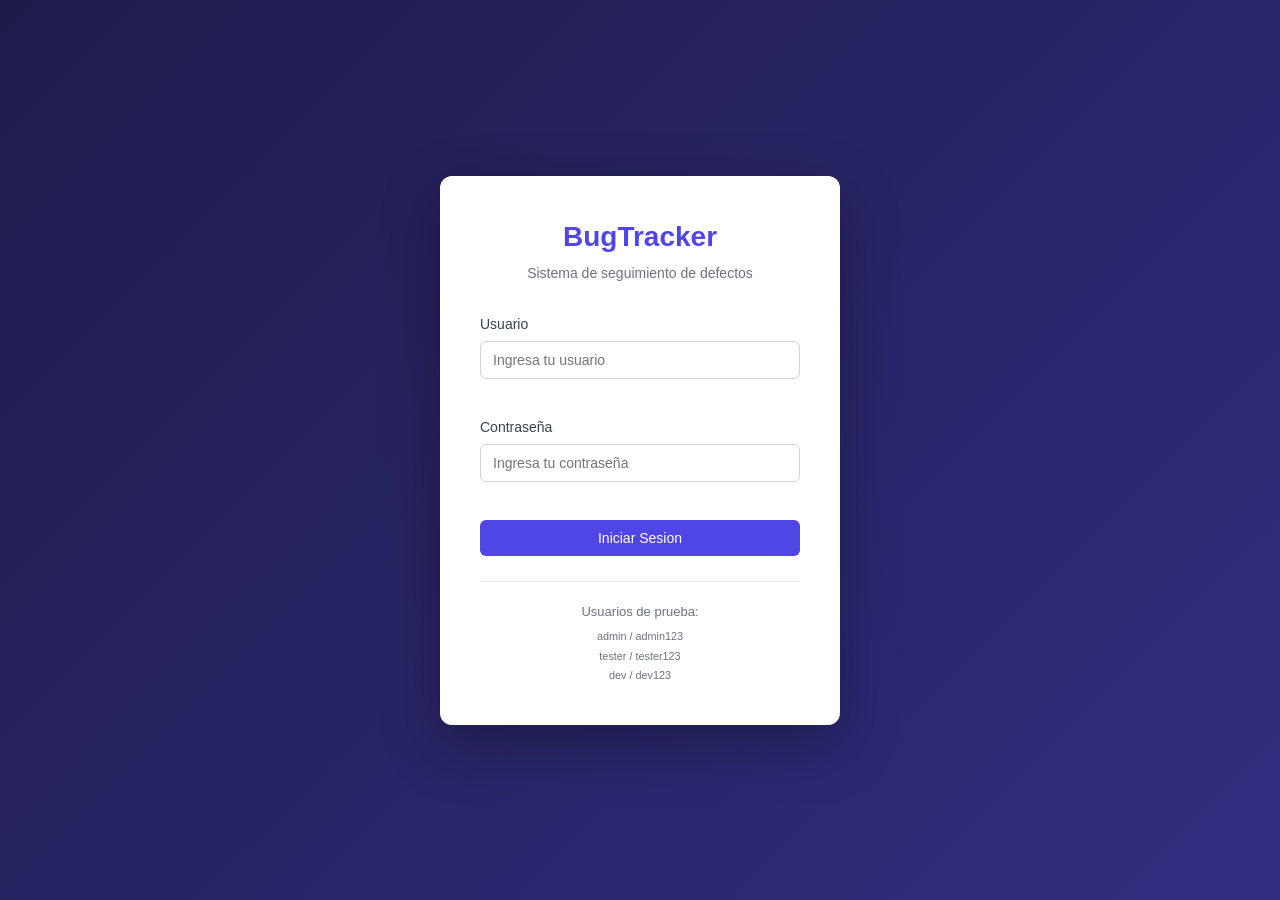
<file: index.html>
<!DOCTYPE html>
<html lang="es">
<head>
    <meta charset="UTF-8">
    <meta name="viewport" content="width=device-width, initial-scale=1.0">
    <title>BugTracker - Login</title>
    <link rel="stylesheet" href="css/styles.css">
</head>
<body>
    <div class="login-container">
        <div class="login-box">
            <h1>BugTracker</h1>
            <p class="login-subtitle">Sistema de seguimiento de defectos</p>

            <form id="login-form">
                <div class="form-group">
                    <label for="username">Usuario</label>
                    <input type="text" id="username" name="username" placeholder="Ingresa tu usuario" autocomplete="off">
                    <span class="field-error" id="username-error"></span>
                </div>
                <div class="form-group">
                    <label for="password">Contraseña</label>
                    <input type="password" id="password" name="password" placeholder="Ingresa tu contraseña">
                    <span class="field-error" id="password-error"></span>
                </div>
                <div class="error-message" id="login-error"></div>
                <button type="submit" id="login-btn" class="btn btn-primary btn-block">Iniciar Sesion</button>
            </form>

            <div class="login-help">
                <p>Usuarios de prueba:</p>
                <small>admin / admin123</small><br>
                <small>tester / tester123</small><br>
                <small>dev / dev123</small>
            </div>
        </div>
    </div>

    <script src="js/auth.js"></script>
</body>
</html>
</file>
<file: css/styles.css>
* {
    margin: 0;
    padding: 0;
    box-sizing: border-box;
}

body {
    font-family: -apple-system, BlinkMacSystemFont, 'Segoe UI', Roboto, sans-serif;
    background: #f0f2f5;
    color: #333;
    line-height: 1.5;
}

/* ===== BOTONES ===== */
.btn {
    padding: 10px 20px;
    border: none;
    border-radius: 6px;
    font-size: 14px;
    cursor: pointer;
    transition: all 0.2s;
    font-weight: 500;
}
.btn-primary {
    background: #4f46e5;
    color: white;
}
.btn-primary:hover { background: #4338ca; }
.btn-danger {
    background: #dc2626;
    color: white;
}
.btn-danger:hover { background: #b91c1c; }
.btn-outline {
    background: transparent;
    border: 1px solid #d1d5db;
    color: #374151;
}
.btn-outline:hover { background: #f3f4f6; }
.btn-block { width: 100%; }
.btn-sm {
    padding: 6px 14px;
    font-size: 13px;
}
.btn:disabled {
    opacity: 0.6;
    cursor: not-allowed;
}

/* ===== LOGIN ===== */
.login-container {
    min-height: 100vh;
    display: flex;
    align-items: center;
    justify-content: center;
    background: linear-gradient(135deg, #1e1b4b, #312e81);
}
.login-box {
    background: white;
    padding: 40px;
    border-radius: 12px;
    width: 400px;
    max-width: 90%;
    box-shadow: 0 20px 60px rgba(0,0,0,0.3);
}
.login-box h1 {
    text-align: center;
    color: #4f46e5;
    font-size: 28px;
    margin-bottom: 5px;
}
.login-subtitle {
    text-align: center;
    color: #6b7280;
    margin-bottom: 30px;
    font-size: 14px;
}
.form-group {
    margin-bottom: 18px;
}
.form-group label {
    display: block;
    margin-bottom: 6px;
    font-weight: 500;
    font-size: 14px;
    color: #374151;
}
.form-group input,
.form-group textarea,
.form-group select {
    width: 100%;
    padding: 10px 12px;
    border: 1px solid #d1d5db;
    border-radius: 6px;
    font-size: 14px;
    transition: border-color 0.2s;
    font-family: inherit;
}
.form-group input:focus,
.form-group textarea:focus,
.form-group select:focus {
    outline: none;
    border-color: #4f46e5;
    box-shadow: 0 0 0 3px rgba(79,70,229,0.1);
}
.form-group input.input-error {
    border-color: #dc2626;
}
.field-error {
    color: #dc2626;
    font-size: 12px;
    margin-top: 4px;
    display: block;
    min-height: 16px;
}
.error-message {
    background: #fef2f2;
    color: #dc2626;
    padding: 10px;
    border-radius: 6px;
    font-size: 13px;
    margin-bottom: 15px;
    display: none;
    border: 1px solid #fecaca;
}
.error-message.show { display: block; }
.login-help {
    margin-top: 25px;
    padding-top: 20px;
    border-top: 1px solid #e5e7eb;
    text-align: center;
    color: #6b7280;
    font-size: 13px;
}
.login-help p { margin-bottom: 5px; font-weight: 500; }

/* ===== NAVBAR ===== */
.navbar {
    background: white;
    padding: 12px 30px;
    display: flex;
    justify-content: space-between;
    align-items: center;
    border-bottom: 1px solid #e5e7eb;
    position: sticky;
    top: 0;
    z-index: 50;
}
.navbar-brand {
    color: #4f46e5;
    font-size: 20px;
}
.navbar-right {
    display: flex;
    align-items: center;
    gap: 15px;
}
.user-info {
    color: #6b7280;
    font-size: 14px;
}

/* ===== STATS ===== */
.main-content {
    max-width: 1200px;
    margin: 0 auto;
    padding: 25px;
}
.stats-row {
    display: grid;
    grid-template-columns: repeat(4, 1fr);
    gap: 16px;
    margin-bottom: 25px;
}
.stat-card {
    background: white;
    padding: 20px;
    border-radius: 10px;
    text-align: center;
    border: 1px solid #e5e7eb;
}
.stat-number {
    display: block;
    font-size: 32px;
    font-weight: 700;
    color: #1f2937;
}
.stat-label {
    color: #6b7280;
    font-size: 13px;
    margin-top: 4px;
}
.stat-open { border-left: 4px solid #f59e0b; }
.stat-progress { border-left: 4px solid #3b82f6; }
.stat-closed { border-left: 4px solid #10b981; }

/* ===== TOOLBAR ===== */
.toolbar {
    display: flex;
    justify-content: space-between;
    align-items: center;
    margin-bottom: 20px;
    flex-wrap: wrap;
    gap: 12px;
}
.toolbar-left {
    display: flex;
    gap: 12px;
    align-items: center;
}
.toolbar-right {
    display: flex;
    gap: 10px;
}
.search-box input {
    padding: 9px 14px;
    border: 1px solid #d1d5db;
    border-radius: 6px;
    font-size: 14px;
    width: 220px;
}
.search-box input:focus {
    outline: none;
    border-color: #4f46e5;
}
.select-filter {
    padding: 9px 12px;
    border: 1px solid #d1d5db;
    border-radius: 6px;
    font-size: 13px;
    background: white;
    cursor: pointer;
}

/* ===== TABLE ===== */
.table-container {
    background: white;
    border-radius: 10px;
    border: 1px solid #e5e7eb;
    overflow: hidden;
}
.bug-table {
    width: 100%;
    border-collapse: collapse;
}
.bug-table th {
    background: #f9fafb;
    padding: 12px 16px;
    text-align: left;
    font-size: 12px;
    font-weight: 600;
    color: #6b7280;
    text-transform: uppercase;
    letter-spacing: 0.5px;
    border-bottom: 1px solid #e5e7eb;
}
.bug-table td {
    padding: 14px 16px;
    border-bottom: 1px solid #f3f4f6;
    font-size: 14px;
}
.bug-table tr:hover { background: #f9fafb; }
.bug-table tr:last-child td { border-bottom: none; }
.sortable { cursor: pointer; }
.sortable:hover { color: #4f46e5; }

/* badges */
.badge {
    padding: 4px 10px;
    border-radius: 20px;
    font-size: 12px;
    font-weight: 500;
}
.badge-alta { background: #fef2f2; color: #dc2626; }
.badge-media { background: #fffbeb; color: #d97706; }
.badge-baja { background: #f0fdf4; color: #16a34a; }
.badge-abierto { background: #fef3c7; color: #92400e; }
.badge-en-progreso { background: #dbeafe; color: #1d4ed8; }
.badge-cerrado { background: #d1fae5; color: #065f46; }

.bug-id {
    color: #6b7280;
    font-family: monospace;
    font-size: 13px;
}
.bug-title-cell {
    font-weight: 500;
    color: #111827;
}

.action-btn {
    background: none;
    border: none;
    cursor: pointer;
    padding: 4px 8px;
    border-radius: 4px;
    font-size: 13px;
    color: #6b7280;
}
.action-btn:hover { background: #f3f4f6; }
.action-btn.edit:hover { color: #4f46e5; }
.action-btn.delete:hover { color: #dc2626; }

.empty-state {
    text-align: center;
    padding: 60px 20px;
    color: #9ca3af;
    font-size: 15px;
}
.empty-state p { margin-bottom: 5px; }

/* ===== MODAL ===== */
.modal-overlay {
    display: none;
    position: fixed;
    top: 0;
    left: 0;
    width: 100%;
    height: 100%;
    background: rgba(0,0,0,0.5);
    z-index: 100;
    align-items: center;
    justify-content: center;
}
.modal-overlay.open {
    display: flex;
}
.modal {
    background: white;
    border-radius: 12px;
    width: 520px;
    max-width: 90%;
    max-height: 90vh;
    overflow-y: auto;
    padding: 25px;
}
.modal-sm { width: 400px; }
.modal-header {
    display: flex;
    justify-content: space-between;
    align-items: center;
    margin-bottom: 20px;
}
.modal-header h3 { font-size: 18px; }
.modal-close {
    background: none;
    border: none;
    font-size: 24px;
    cursor: pointer;
    color: #9ca3af;
    padding: 0 5px;
}
.modal-close:hover { color: #374151; }
.form-row {
    display: grid;
    grid-template-columns: 1fr 1fr;
    gap: 15px;
}
.modal-actions {
    display: flex;
    justify-content: flex-end;
    gap: 10px;
    margin-top: 20px;
    padding-top: 15px;
    border-top: 1px solid #e5e7eb;
}
.modal-body-text {
    color: #4b5563;
    margin-bottom: 10px;
    font-size: 14px;
}

/* ===== TOAST ===== */
.toast-container {
    position: fixed;
    top: 20px;
    right: 20px;
    z-index: 200;
    display: flex;
    flex-direction: column;
    gap: 8px;
}
.toast {
    background: #1f2937;
    color: white;
    padding: 12px 20px;
    border-radius: 8px;
    font-size: 14px;
    animation: toastIn 0.3s ease;
    min-width: 250px;
    box-shadow: 0 4px 12px rgba(0,0,0,0.15);
}
.toast-success { border-left: 4px solid #10b981; }
.toast-error { border-left: 4px solid #dc2626; }

@keyframes toastIn {
    from { transform: translateX(100%); opacity: 0; }
    to { transform: translateX(0); opacity: 1; }
}

/* ===== RESPONSIVE ===== */
@media (max-width: 768px) {
    .stats-row {
        grid-template-columns: repeat(2, 1fr);
    }
    .toolbar {
        flex-direction: column;
        align-items: stretch;
    }
    .toolbar-left, .toolbar-right {
        flex-wrap: wrap;
    }
    .search-box input { width: 100%; }
    .navbar { padding: 12px 15px; }
    .main-content { padding: 15px; }
    .form-row { grid-template-columns: 1fr; }

    /* tabla scroll horizontal en mobile */
    .table-container { overflow-x: auto; }
    .bug-table { min-width: 700px; }
}
</file>
